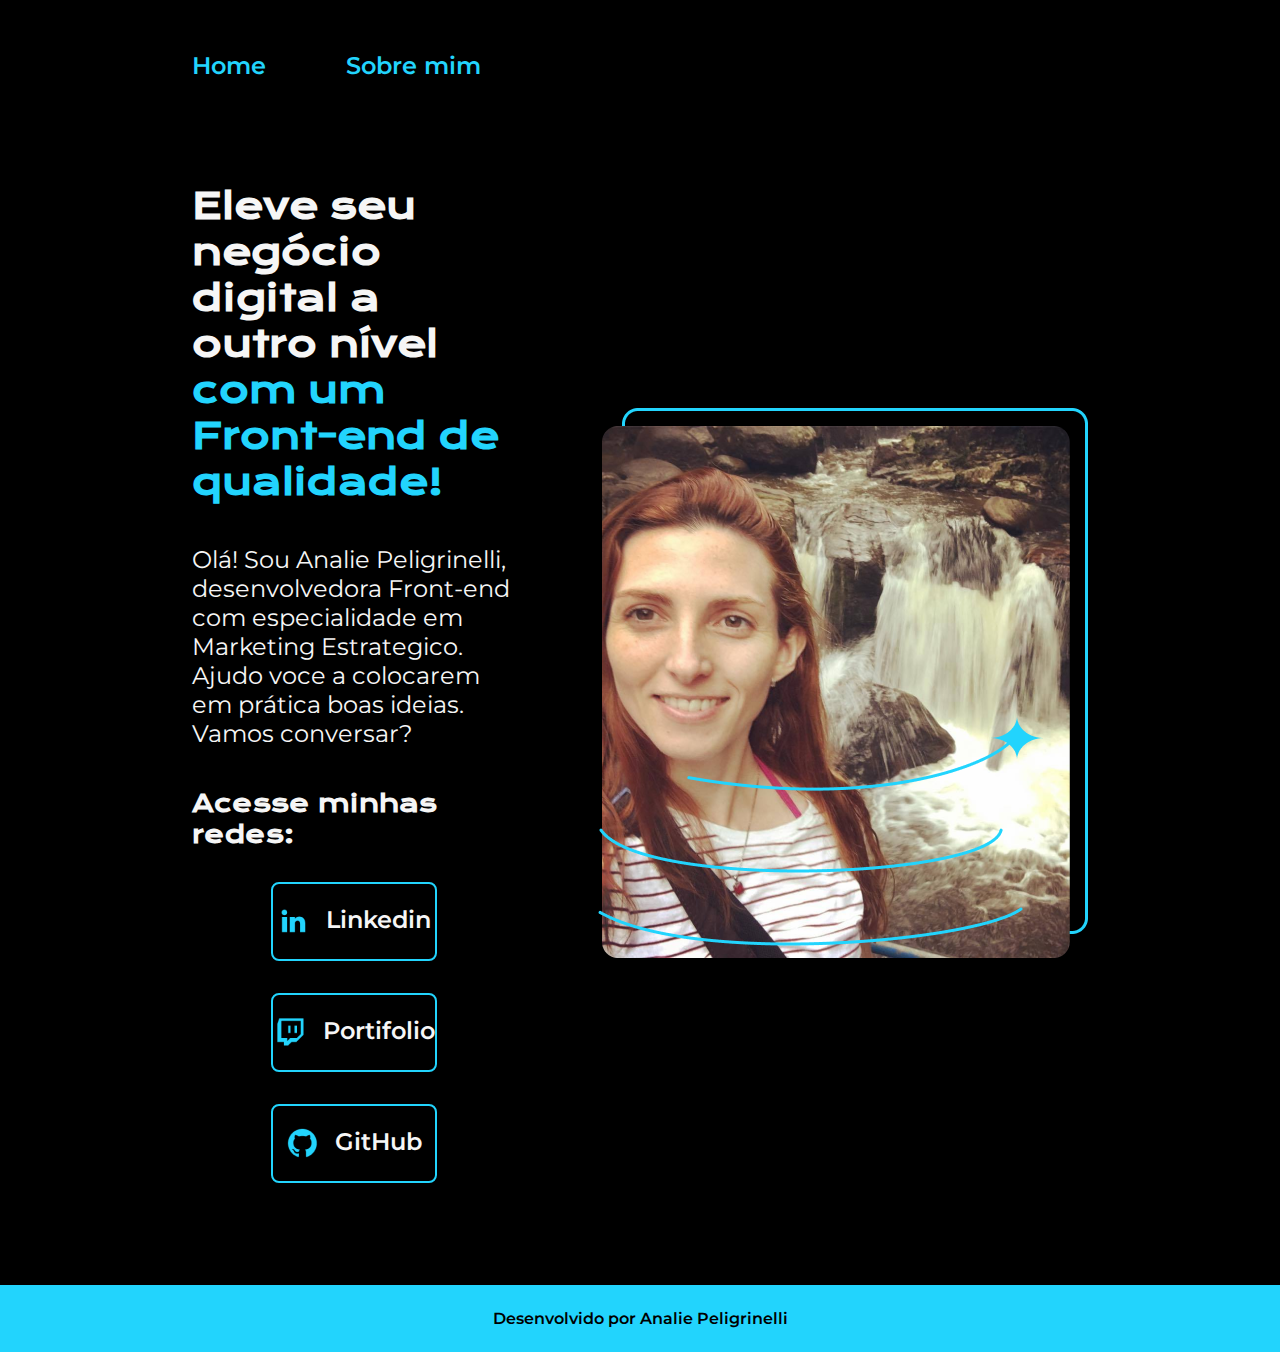
<file: index.html>
<!DOCTYPE html>
<html lang="pt-br">

<head>
    <meta charset="UTF-8">
    <meta http-equiv="X-UA-Compatible" content="IE=edge">
    <meta name="viewport" content="width=device-width, initial-scale=1.0">
    <title>Portifolio</title>
    <link rel="stylesheet" href="./style/style.css">
</head>

<body>
    <header class="cabecalho">
        <nav class="cabecalho__menu">
            <a class="cabecalho__menu__link" href="index.html">Home</a>
            <a class="cabecalho__menu__link" href="about.html">Sobre mim</a>
        </nav>
    </header>
    <main class="apresentacao">
        <section class="apresentacao__conteudo">
            <h1 class="apresentacao__conteudo__titulo">Eleve seu negócio digital a outro nível <strong 
            class="titulo-destaque">com um Front-end de qualidade!
            </strong></h1>
            <p class="apresentacao__conteudo__texto">Olá! Sou Analie Peligrinelli, desenvolvedora
            Front-end com especialidade em Marketing Estrategico. Ajudo voce a
            colocarem em prática boas ideias. Vamos
            conversar?</p>
            <div class="apresentacao__links">
                <h2 class="apresentacao__links__subtitulo"> Acesse minhas redes: </h2>
                <a class="apresentacao__links__link" href="https://www.linkedin.com/in/analiepeligrinelli/">
                   <img src="./assets/linkedin.png" alt="link do linkedin de analie peligrinelli">
                    Linkedin
                </a>
                <a class="apresentacao__links__link" href="https://behance.net/analiep">
                    <img src="./assets/twitch.png" alt="link do portifolio de Analie Peligrinelli">
                    Portifolio
                </a>
                <a class="apresentacao__links__link" href="https://github.com/analiep">
                    <img class= "apresentacao_imagem" src="./assets/github.png" alt="Link github analie peligrinelli">
                    GitHub
                </a>
            </div>
        </section>
        <img src="./assets/analiee.png" alt="Foto da Analie">
    </main>
    <footer class="rodape">
        <p>Desenvolvido por Analie Peligrinelli</p>
    </footer>
</body>

</html>
</file>
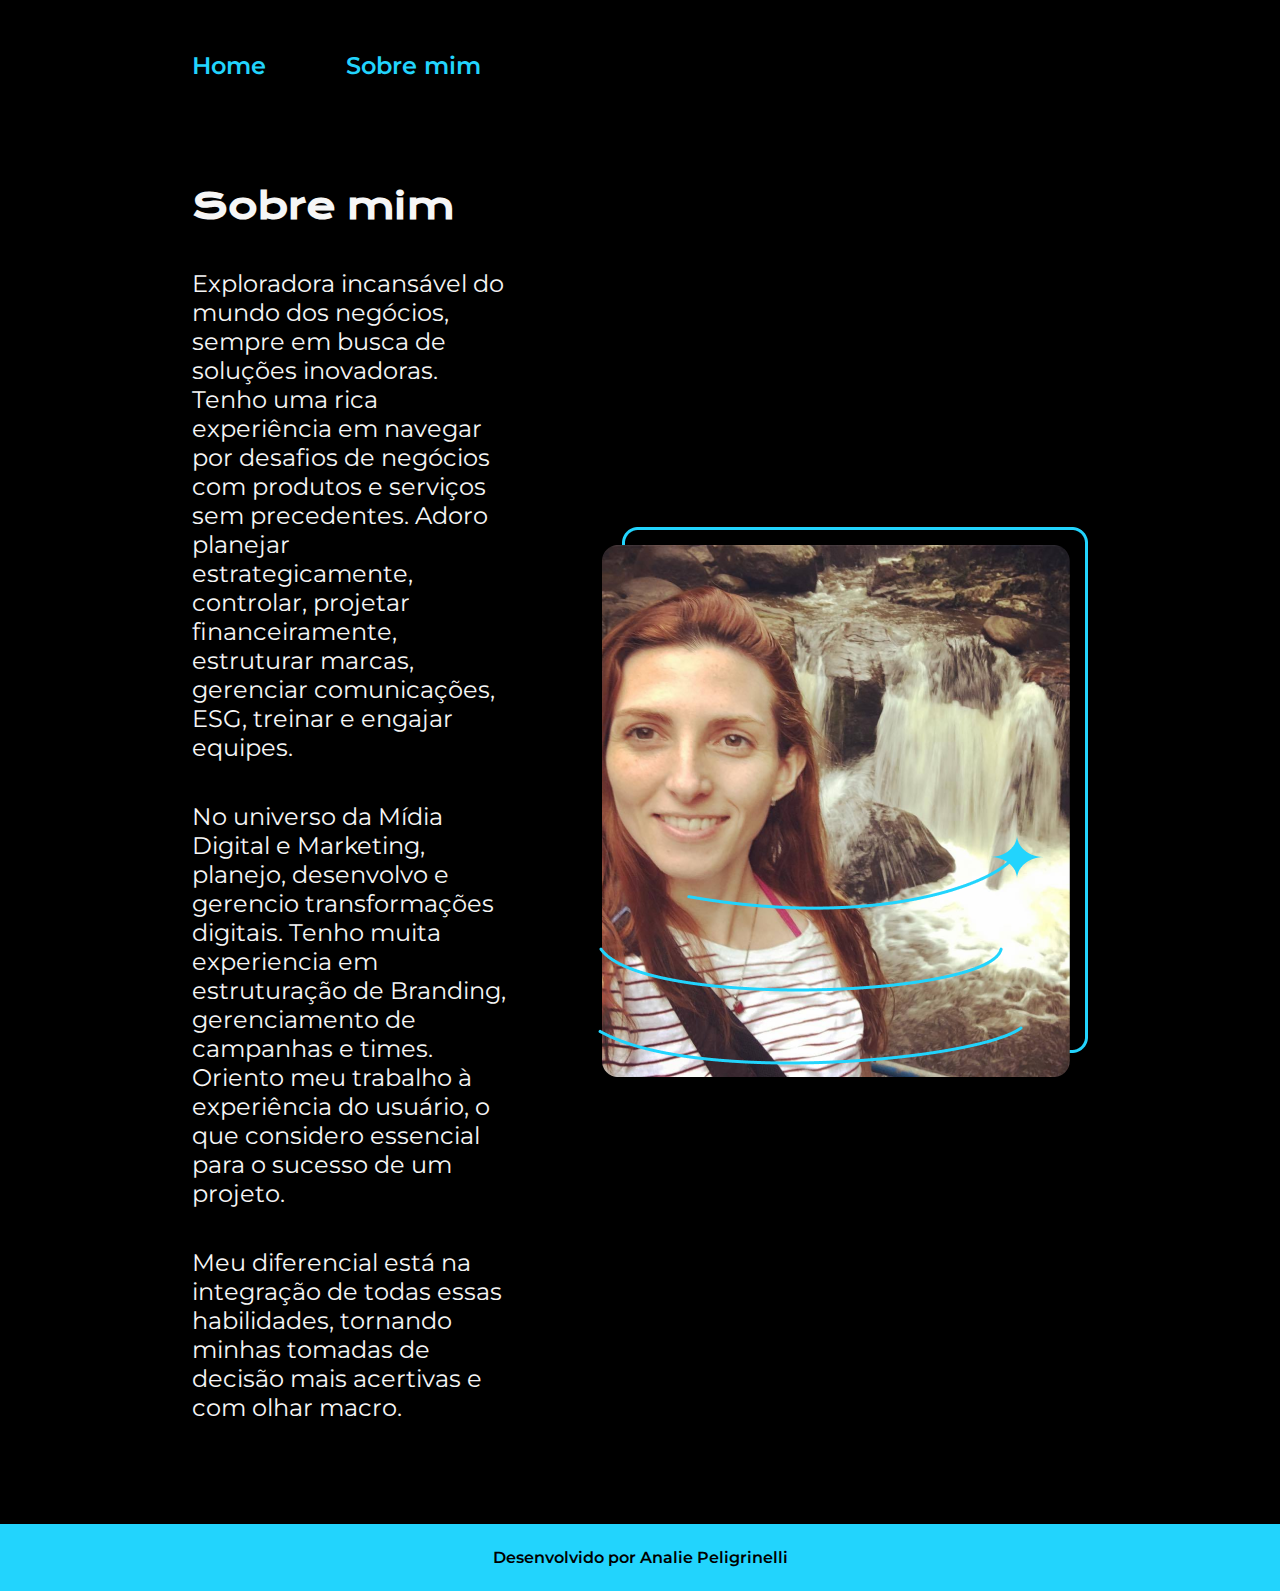
<file: about.html>
<!DOCTYPE html>
<html lang="pt-br">
<head>
    <meta charset="UTF-8">
    <meta name="viewport" content="width=device-width, initial-scale=1.0">
    <title>Sobre mim</title>
    <link rel="stylesheet" href= "style/style.css";
</head>
<body>
    <header class= "cabecalho">
        <nav class= "cabecalho__menu">
            <a class= "cabecalho__menu__link" href= "index.html">Home</a>
            <a class= "cabecalho__menu__link" href= "about.html">Sobre mim</a>
        </nav>
    </header>
    <main class= "apresentacao">
        <section class= "apresentacao__conteudo">
            <h1 class= "apresentacao__conteudo__titulo">Sobre mim</h1>
            <p class="apresentacao__conteudo__texto">Exploradora incansável do mundo dos negócios, sempre em busca de soluções inovadoras. Tenho uma rica experiência em navegar por desafios de negócios com produtos e serviços sem precedentes. Adoro planejar estrategicamente, controlar, projetar financeiramente, estruturar marcas, gerenciar comunicações, ESG, treinar e engajar equipes.
            </p>
            <p class="apresentacao__conteudo__texto">No universo da Mídia Digital e Marketing, planejo, desenvolvo e gerencio transformações digitais. Tenho muita experiencia em estruturação de Branding, gerenciamento de campanhas e times. Oriento meu trabalho à experiência do usuário, o que considero essencial para o sucesso de um projeto.</p>
            <p class="apresentacao__conteudo__texto">Meu diferencial está na integração de todas essas habilidades, tornando minhas tomadas de decisão mais acertivas e com olhar macro. </p>
        </section>
        <img class= "apresentacao_imagem" src="./assets/analiee.png" alt= "Foto da Analie">
    </main>
    <footer class= "rodape">
        <p>Desenvolvido por Analie Peligrinelli</p>
    </footer>
</body>
</html>
</file>
<file: style/style.css>
@import url('https://fonts.googleapis.com/css2?family=Krona+One&family=Montserrat:wght@400;600&display=swap');
:root{
    --cor-primaria:#000000;
    --cor-secundaria:#f6f6f6;
    --cor-terciaria: #22d4fd;

    --fonte-principal:'Krona One', sans-serif;
    --fonte-secundaria:'Montserrat', sans-serif;
}

*{
    margin: 0;
    padding: 0;
}

body{
    box-sizing: border-box;
    background-color: var(--cor-primaria);
    color: var(--cor-secundaria);
}

.cabecalho {
    padding: 4% 25% 0 15%;
}

.cabecalho__menu {
display: flex;
gap: 80px;
}

.cabecalho__menu__link {
    font-family: var(--fonte-secundaria);
    font-size: 1.5rem;
    font-weight: 600;
    color: var(--cor-terciaria);
    text-decoration: none;
}
.titulo-destaque{
    color: #22D4FD;
}

.apresentacao {
    padding: 8% 15%;
    display: flex;
    align-items: center;
    justify-content: space-between;
    gap: 82px;
}
.apresentacao__conteudo{
    width: 50%;
    display: flex;
    flex-direction: column;
    gap: 40px;
}

.apresentacao__conteudo__titulo{
    font-size: 2.25rem;
    font-family: var(--fonte-principal);
}

.apresentacao__conteudo__texto{
    font-size: 1.5rem;
    font-family: var(--fonte-secundaria);
}

.apresentacao__links{
    display: flex;
    flex-direction: column;
    justify-content: space-between;
    align-items: center;
    gap: 32px;
}


.apresentacao__links__subtitulo {
    font-family: var(--fonte-principal);
    font-weight: 400px;
    font-size: 1.5rem;
}

.apresentacao__links__link{
    display: flex;
    justify-content: center;
    gap: 16px;
    border:2px solid var(--cor-terciaria);
    width: 50%;
    text-align: center;
    border-radius: 8px;
    font-size: 1.5rem;
    font-weight: 600;
    padding: 21.5px 0;
    text-decoration: none;
    color: var(--cor-secundaria);
    font-family: var(--fonte-secundaria);
    
}

.apresentacao__links__link:holver {
    background-color: #272727;
}
.apresentacao__imagem {
    width: 50%;
}

.rodape {
    padding: 24px;
    color: var(--cor-primaria);
    background-color: var(--cor-terciaria);
    text-align: center;
    font-family: var(--fonte-secundaria);
    font-weight: 600;
    }





@media (max-width :1200px){
    .cabecalho {
        padding: 10%;
    }
    .cabecalho__menu {
        justify-content: center;
    }
    .apresentacao{ 
       flex-direction:  column-reverse;
       padding: 5%;
    }
    .apresentacao__conteudo {
        width:auto;
}
</file>
